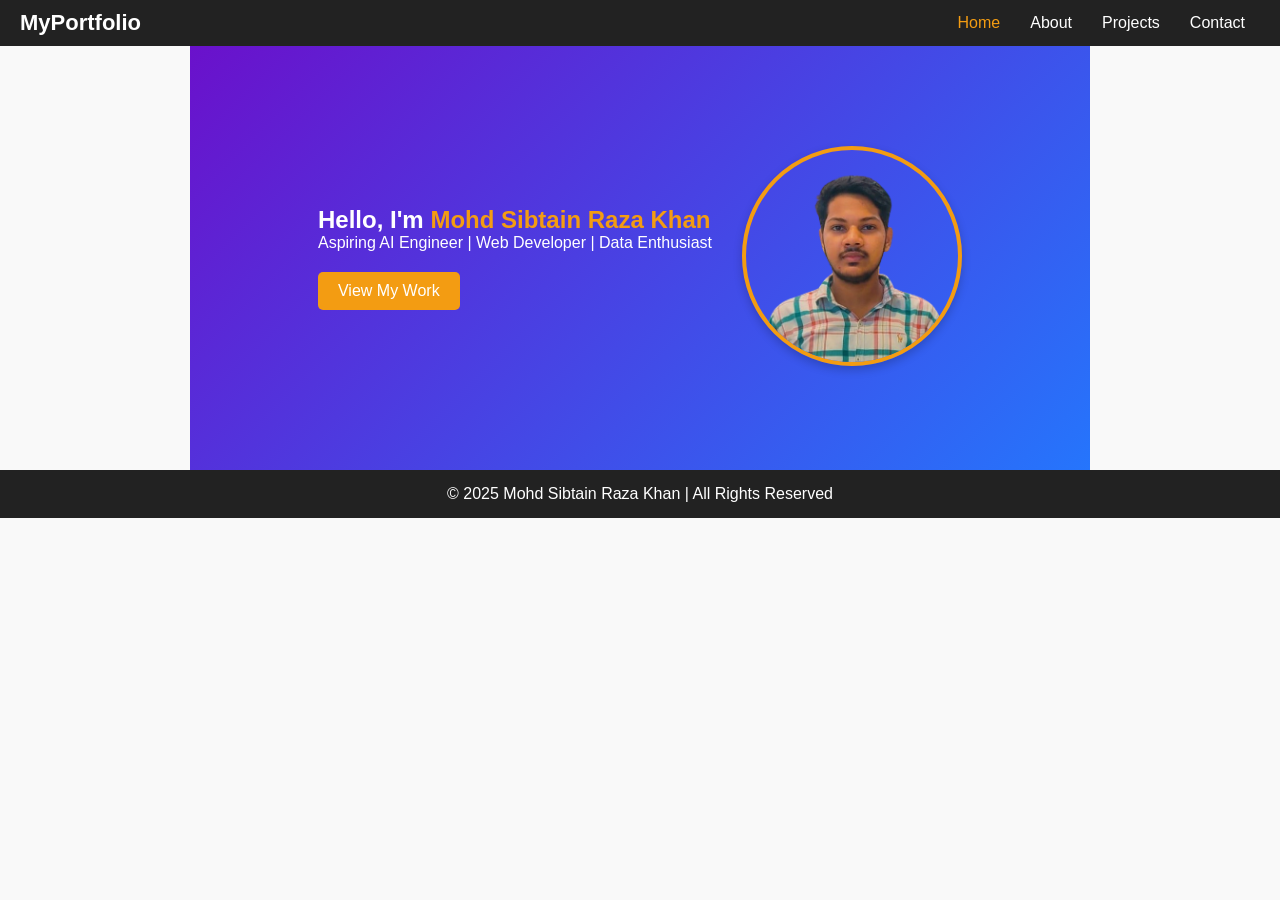
<file: index.html>
<!DOCTYPE html>
<html lang="en">
<head>
  <meta charset="UTF-8">
  <meta name="viewport" content="width=device-width, initial-scale=1.0">
  <title>My Portfolio | Home</title>
  <link rel="stylesheet" href="style.css">
</head>
<body>
  <header>
    <nav class="navbar">
      <div class="logo">MyPortfolio</div>
      <ul class="nav-links" id="navLinks">
        <li><a href="index.html" class="active">Home</a></li>
        <li><a href="about.html">About</a></li>
        <li><a href="projects.html">Projects</a></li>
        <li><a href="contact.html">Contact</a></li>
      </ul>
      <div class="menu-toggle" onclick="toggleMenu()">☰</div>
    </nav>
  </header>

  <section class="hero">
  <div class="hero-content">
    <div class="hero-text">
      <h1>Hello, I'm <span>Mohd Sibtain Raza Khan</span></h1>
      <p>Aspiring AI Engineer | Web Developer | Data Enthusiast</p>
      <a href="projects.html" class="btn">View My Work</a>
    </div>
    <div class="hero-image">
      <img src="images/profile.png" alt="My Photo">
    </div>
  </div>
</section>

  
  <footer>
    <p>© 2025 Mohd Sibtain Raza Khan | All Rights Reserved</p>
  </footer>

  <script src="script.js"></script>
</body>
</html>
</file>
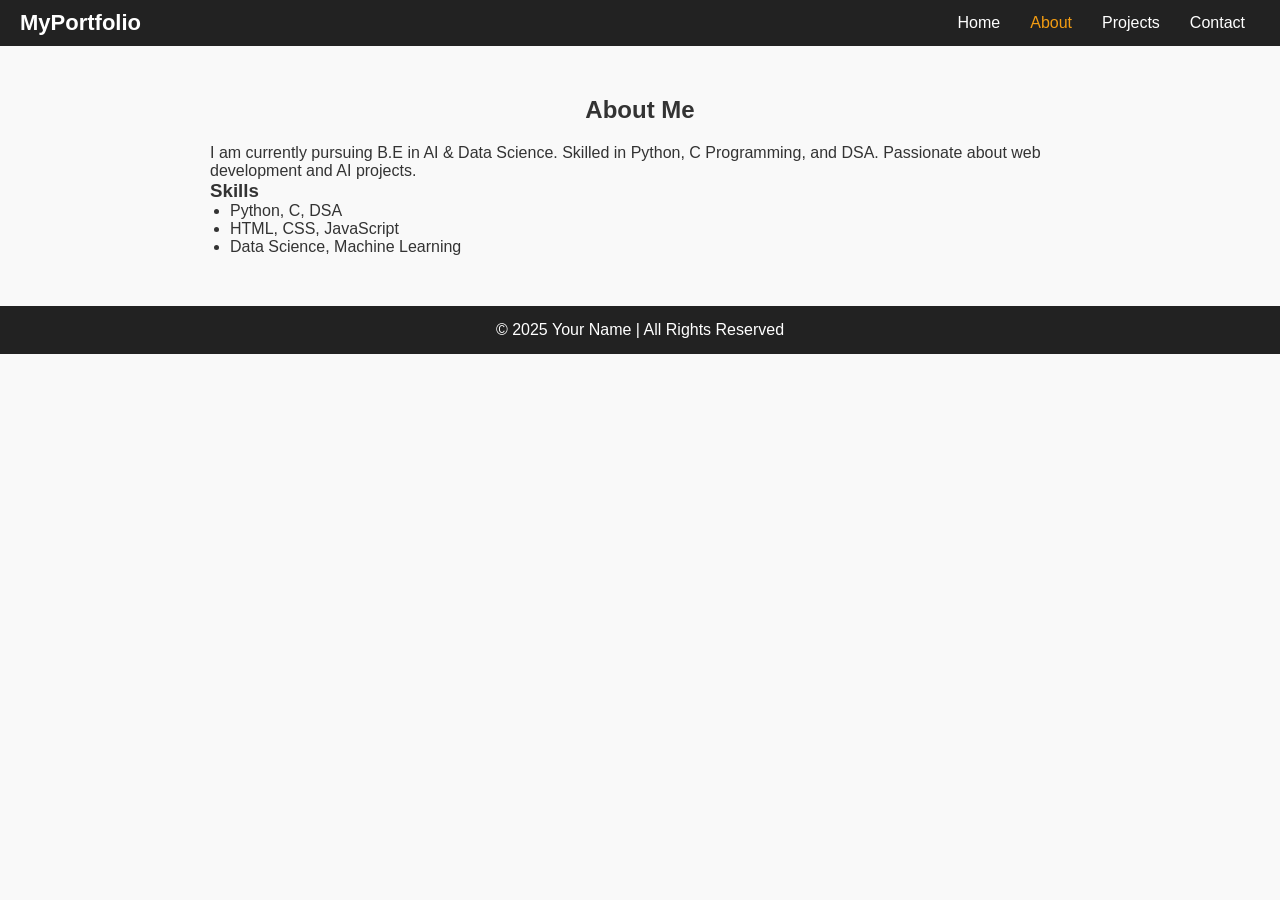
<file: about.html>
<!DOCTYPE html>
<html lang="en">
<head>
  <meta charset="UTF-8">
  <meta name="viewport" content="width=device-width, initial-scale=1.0">
  <title>About Me</title>
  <link rel="stylesheet" href="style.css">
</head>
<body>
  <header>
    <nav class="navbar">
      <div class="logo">MyPortfolio</div>
      <ul class="nav-links" id="navLinks">
        <li><a href="index.html">Home</a></li>
        <li><a href="about.html" class="active">About</a></li>
        <li><a href="projects.html">Projects</a></li>
        <li><a href="contact.html">Contact</a></li>
      </ul>
      <div class="menu-toggle" onclick="toggleMenu()">☰</div>
    </nav>
  </header>

  <section class="about">
    <h2>About Me</h2>
    <p>I am currently pursuing B.E in AI & Data Science. Skilled in Python, C Programming, and DSA. Passionate about web development and AI projects.</p>
    
    <h3>Skills</h3>
    <ul>
      <li>Python, C, DSA</li>
      <li>HTML, CSS, JavaScript</li>
      <li>Data Science, Machine Learning</li>
    </ul>
  </section>
  
  <footer>
    <p>© 2025 Your Name | All Rights Reserved</p>
  </footer>

  <script src="script.js"></script>
</body>
</html>
</file>
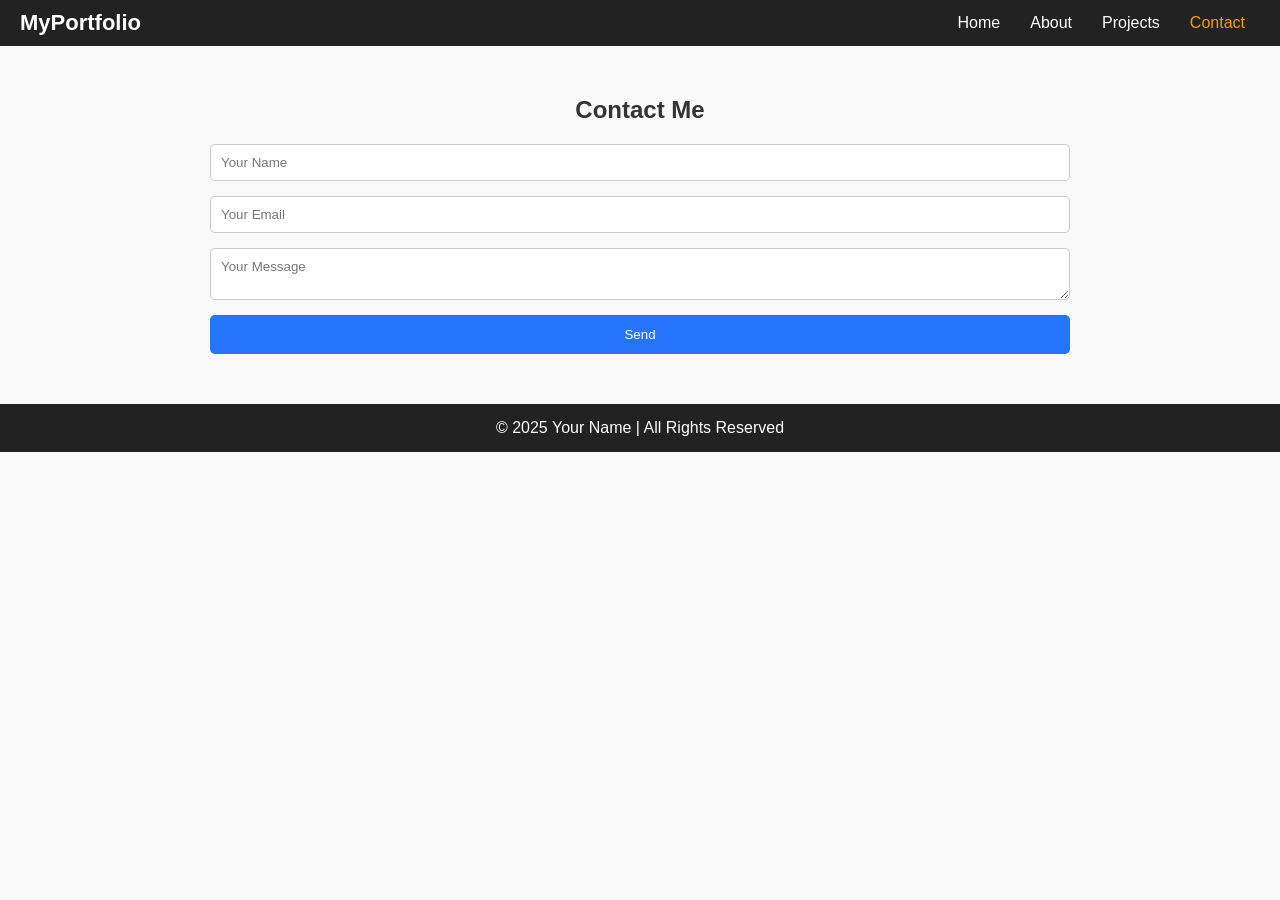
<file: contact.html>
<!DOCTYPE html>
<html lang="en">
<head>
  <meta charset="UTF-8">
  <meta name="viewport" content="width=device-width, initial-scale=1.0">
  <title>Contact</title>
  <link rel="stylesheet" href="style.css">
</head>
<body>
  <header>
    <nav class="navbar">
      <div class="logo">MyPortfolio</div>
      <ul class="nav-links" id="navLinks">
        <li><a href="index.html">Home</a></li>
        <li><a href="about.html">About</a></li>
        <li><a href="projects.html">Projects</a></li>
        <li><a href="contact.html" class="active">Contact</a></li>
      </ul>
      <div class="menu-toggle" onclick="toggleMenu()">☰</div>
    </nav>
  </header>

  <section class="contact">
    <h2>Contact Me</h2>
    <form>
      <input type="text" placeholder="Your Name" required>
      <input type="email" placeholder="Your Email" required>
      <textarea placeholder="Your Message" required></textarea>
      <button type="submit" class="btn">Send</button>
    </form>
  </section>
  
  <footer>
    <p>© 2025 Your Name | All Rights Reserved</p>
  </footer>

  <script src="script.js"></script>
</body>
</html>
</file>
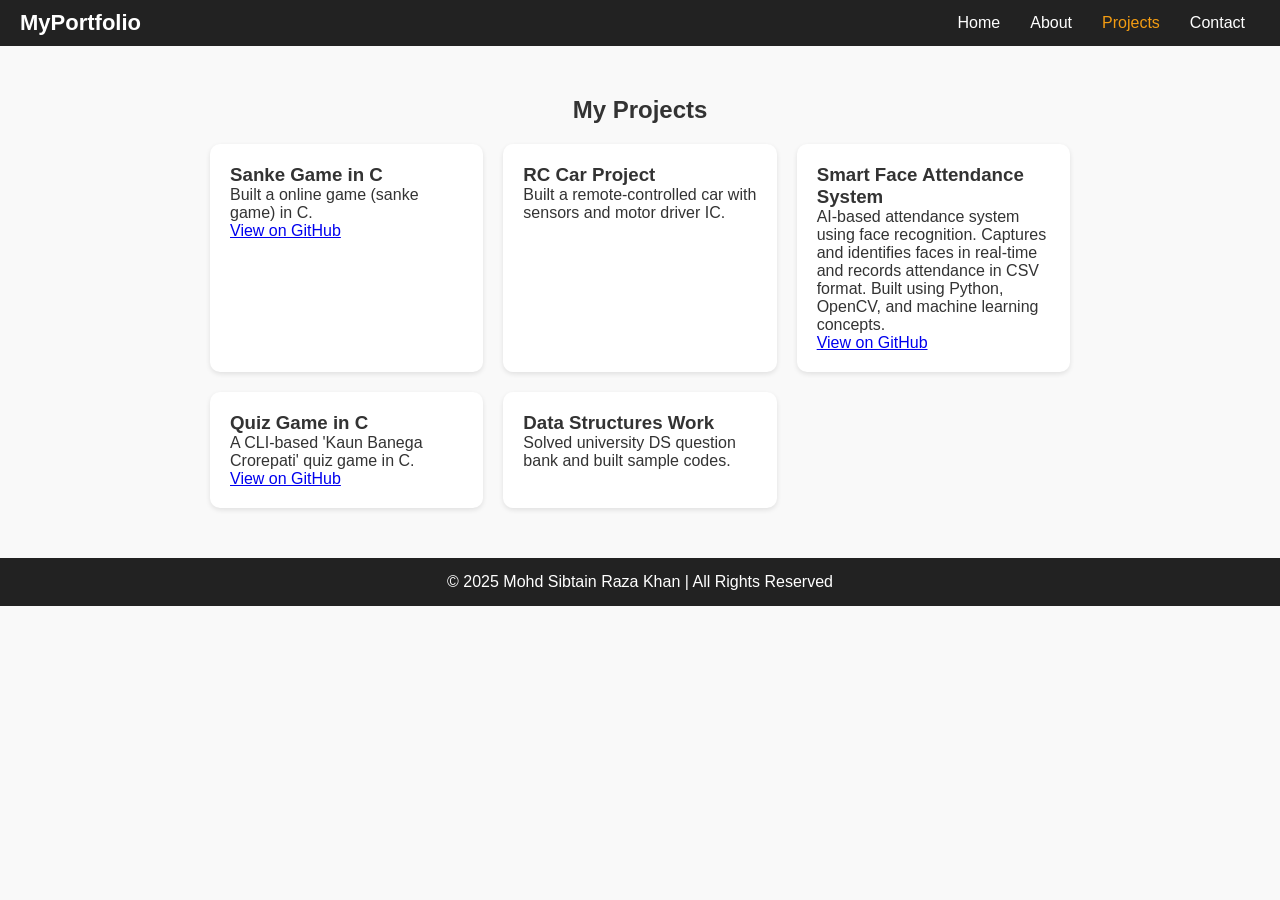
<file: projects.html>
<!DOCTYPE html>
<html lang="en">
<head>
  <meta charset="UTF-8">
  <meta name="viewport" content="width=device-width, initial-scale=1.0">
  <title>Projects</title>
  <link rel="stylesheet" href="style.css">
</head>
<body>
  <header>
    <nav class="navbar">
      <div class="logo">MyPortfolio</div>
      <ul class="nav-links" id="navLinks">
        <li><a href="index.html">Home</a></li>
        <li><a href="about.html">About</a></li>
        <li><a href="projects.html" class="active">Projects</a></li>
        <li><a href="contact.html">Contact</a></li>
      </ul>
      <div class="menu-toggle" onclick="toggleMenu()">☰</div>
    </nav>
  </header>

  <section class="projects">
    <h2>My Projects</h2>
    <div class="project-grid">
      <div class="project-card">
        <h3>Sanke Game in C</h3>
        <p>
          Built a online game (sanke game) in C.
        </p>
        <a href="https://github.com/Sibtain4456/snake-game-c" target="_blank">
          View on GitHub
        </a>
      </div>
      <div class="project-card">
        <h3>RC Car Project</h3>
        <p>Built a remote-controlled car with sensors and motor driver IC.</p>
      </div>
      <div class="project-card">
        <h3>Smart Face Attendance System</h3>
        <p>
          AI-based attendance system using face recognition.
          Captures and identifies faces in real-time and records attendance in CSV format.
          Built using Python, OpenCV, and machine learning concepts.
        </p>
        <a href="https://github.com/Sibtain4456/Face-Attendance-System" target="_blank">
          View on GitHub
        </a>
      </div>
      <div class="project-card">
        <h3>Quiz Game in C</h3>
        <p>A CLI-based 'Kaun Banega Crorepati' quiz game in C.</p>
        <a href="https://github.com/Sibtain4456/C-Programming-" target="_blank">
          View on GitHub
        </a>
      </div>
      <div class="project-card">
        <h3>Data Structures Work</h3>
        <p>Solved university DS question bank and built sample codes.</p>
      </div>
    </div>
  </section>
  
  <footer>
    <p>© 2025 Mohd Sibtain Raza Khan | All Rights Reserved</p>
  </footer>

  <script src="script.js"></script>
</body>
</html>
</file>
<file: style.css>
/* Reset */
* {
  margin: 0; padding: 0;
  box-sizing: border-box;
  font-family: Arial, sans-serif;
}
body {
  background: #f9f9f9;
  color: #333;
}

/* Navbar */
.navbar {
  display: flex;
  justify-content: space-between;
  align-items: center;
  background: #222;
  padding: 10px 20px;
}
.navbar .logo {
  color: #fff;
  font-size: 22px;
  font-weight: bold;
}
.nav-links {
  display: flex;
  list-style: none;
}
.nav-links li {
  margin: 0 15px;
}
.nav-links a {
  color: #fff;
  text-decoration: none;
  transition: color 0.3s;
}
.nav-links a:hover, .nav-links .active {
  color: #f39c12;
}
.menu-toggle {
  display: none;
  font-size: 24px;
  color: #fff;
  cursor: pointer;
}

/* Hero */
.hero {
  text-align: center;
  padding: 100px 20px;
  background: linear-gradient(135deg, #6a11cb, #2575fc);
  color: white;
}
.hero h1 span {
  color: #f39c12;
}
.hero .btn {
  display: inline-block;
  margin-top: 20px;
  padding: 10px 20px;
  background: #f39c12;
  color: #fff;
  text-decoration: none;
  border-radius: 5px;
}

/* Sections */
section {
  padding: 50px 20px;
  max-width: 900px;
  margin: auto;
}
h2 {
  margin-bottom: 20px;
  text-align: center;
}
ul {
  margin-left: 20px;
}

/* Projects */
.project-grid {
  display: grid;
  grid-template-columns: repeat(auto-fit, minmax(250px, 1fr));
  gap: 20px;
}
.project-card {
  padding: 20px;
  background: #fff;
  border-radius: 10px;
  box-shadow: 0 2px 5px rgba(0,0,0,0.1);
}

/* Contact */
form {
  display: flex;
  flex-direction: column;
  gap: 15px;
}
form input, form textarea {
  padding: 10px;
  border: 1px solid #ccc;
  border-radius: 5px;
}
form button {
  background: #2575fc;
  color: white;
  border: none;
  padding: 12px;
  cursor: pointer;
  border-radius: 5px;
}
form button:hover {
  background: #1a5cd8;
}

/* Footer */
footer {
  text-align: center;
  padding: 15px;
  background: #222;
  color: white;
}

/* Responsive */
@media (max-width: 768px) {
  .nav-links {
    display: none;
    flex-direction: column;
    background: #222;
    position: absolute;
    top: 60px; right: 0;
    width: 200px;
    text-align: right;
  }
  .nav-links.show {
    display: flex;
  }
  .menu-toggle {
    display: block;
  }
}

/* Hero Section */
.hero-content {
  display: flex;
  flex-wrap: wrap;
  align-items: center;
  justify-content: center;
  gap: 30px;
}

.hero-text {
  max-width: 500px;
  text-align: left;
}

.hero-image img {
  width: 220px;
  height: 220px;
  border-radius: 50%;
  border: 4px solid #f39c12;
  object-fit: cover;
  box-shadow: 0 4px 10px rgba(0,0,0,0.2);
}
</file>
